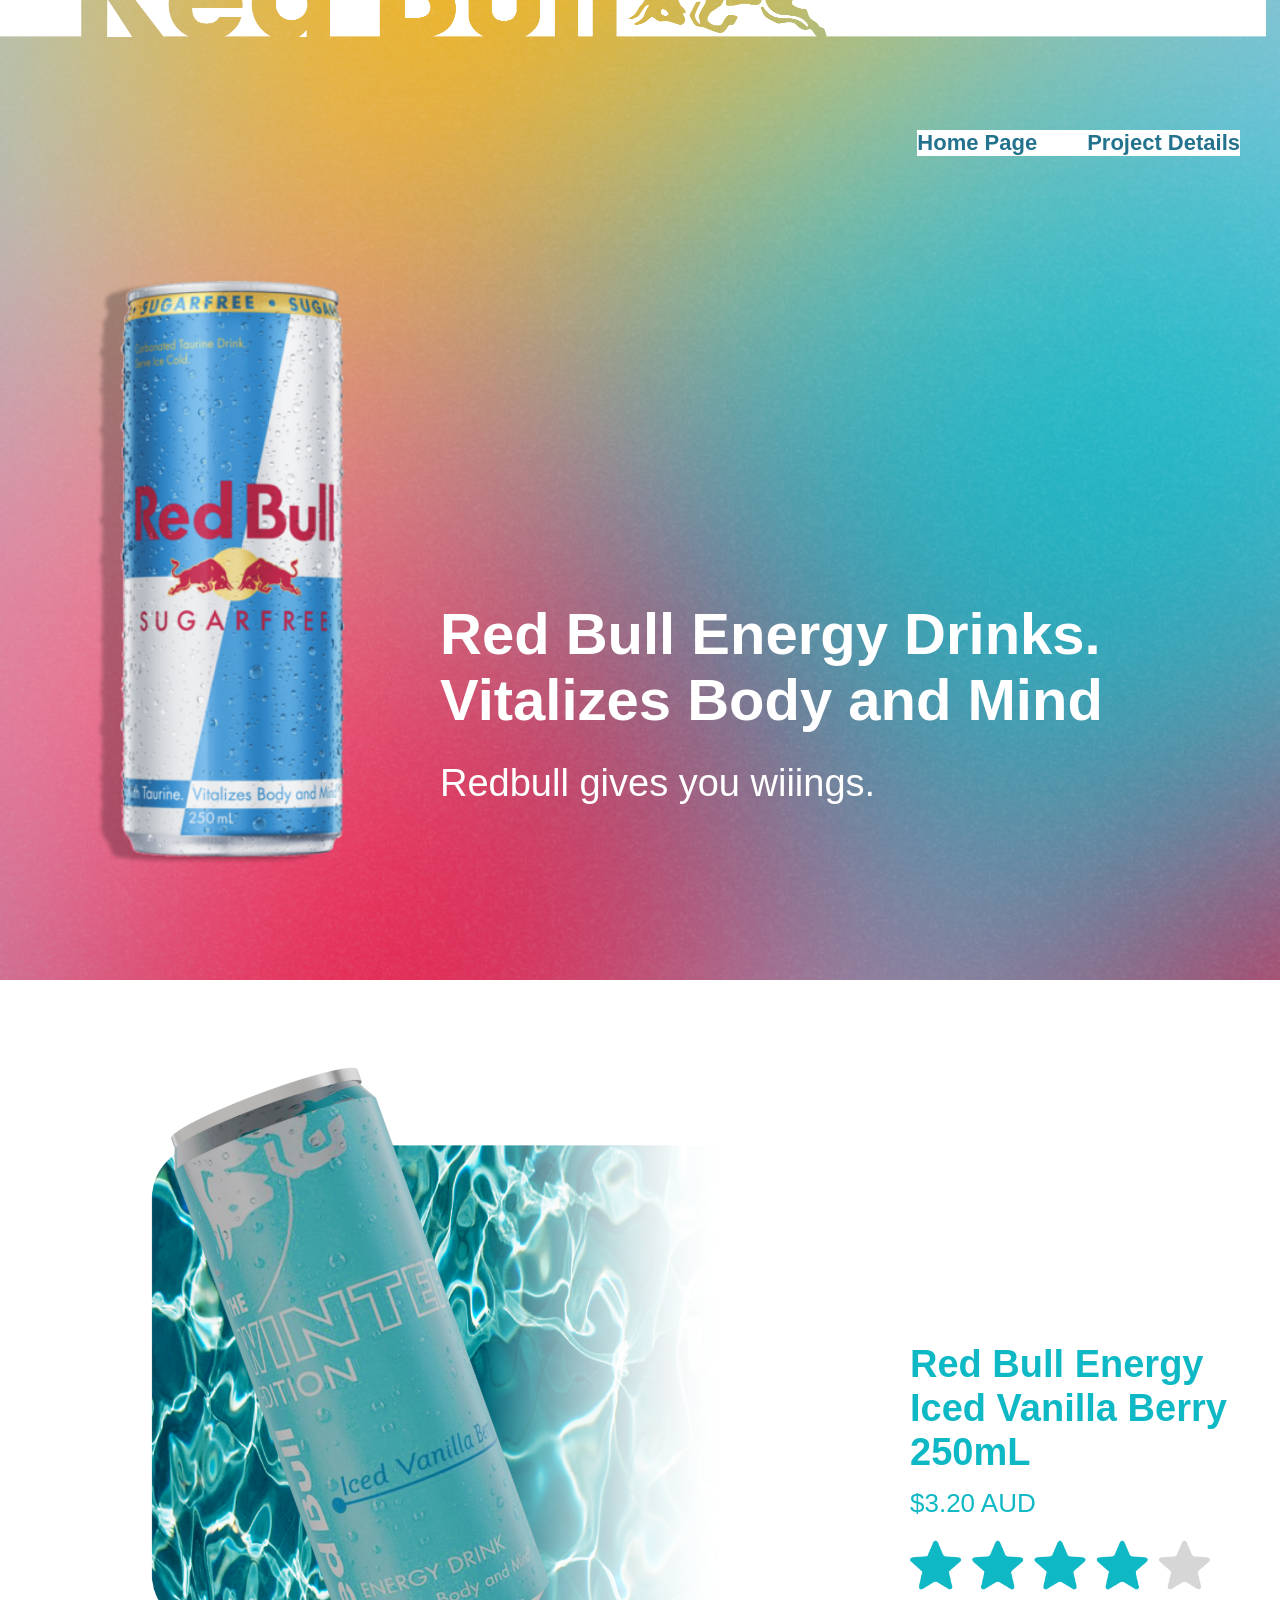
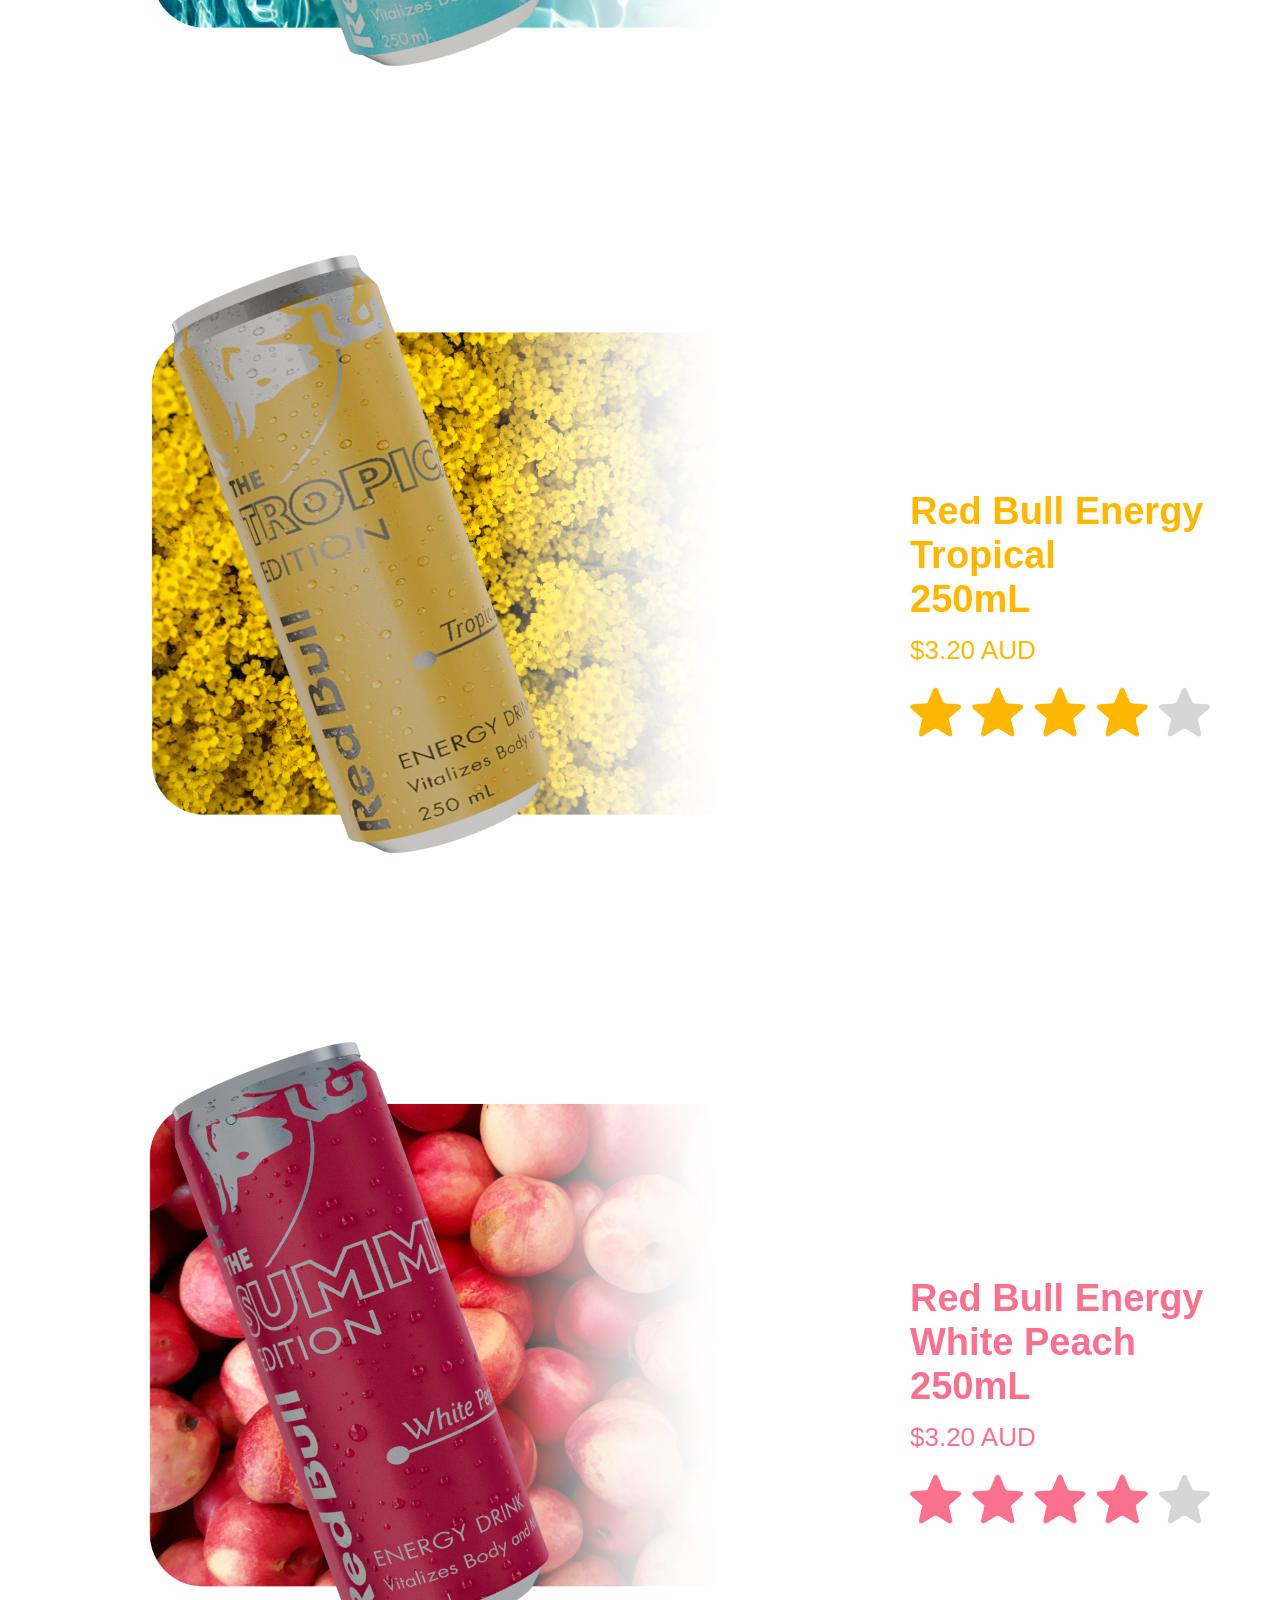
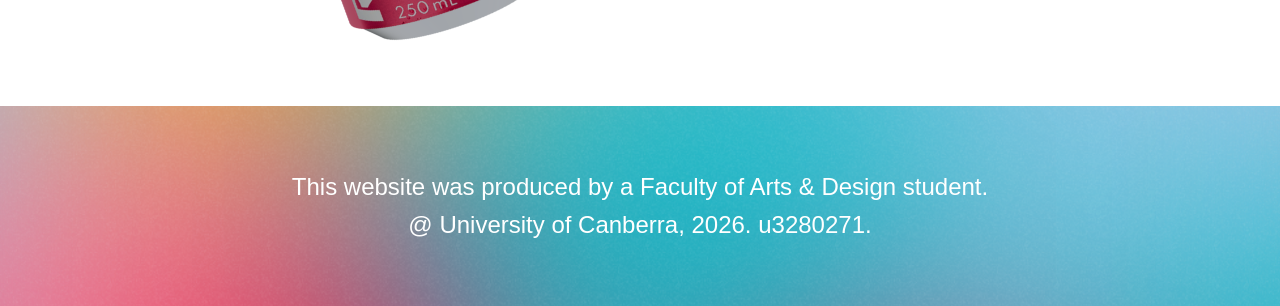
<file: index.html>
<!DOCTYPE html>
<html lang="en">

<head>
    <meta charset="utf-8">
    <meta name="viewport" content="width=device-width, initial-scale=1.0">
    <title>3D Web Design: Red Bull (Home)</title>
    <link rel="stylesheet" type="text/css" href="index.css">
    <link rel="icon" type="image/x-icon" href="Images/favicon.ico" alt="Rebull logo, blue">
</head>
<body>

<header>
    <img class="header-text" src="Images/Header.png" alt="Redbull Logo">

    <nav>
        <ul class="nav-links">
            <li><a href="redbull-index.html">Home Page</a></li>
            <li><a href="redbull-details.html">Project Details</a></li>
        </ul>
    </nav>
</header>

<main>
    <div class="hero">
        <img src="Images/Gradient.png" alt="Gradient background pink/cyan/yellow" class="hero-img">
        <img src="Images/Redbull-CutOut.png" alt="Red bull sugar free" class="cut-out">
        <h1>Red Bull Energy Drinks.</h1>
        <h1>Vitalizes Body and Mind</h1>
        <h2>Redbull gives you wiiings.</h2>
    </div>

    <div class="main">
       <div class="product-section">

<!-- Blue Section -->
<figure class="bluephoto">
    <img src="Images/BackgroundBLUE.png" alt="Background photo of water">

    <div class="text-overlay">
        <h3>Red Bull Energy</h3>
        <h3>Iced Vanilla Berry</h3>
        <h3>250mL</h3>
        <h4>$3.20 AUD</h4>
        <img class="bstars" src="Images/stars-blue.png" alt="4/5 Star Rating">
    </div>
    <div>
        <img class="blue-can" src="Images/Blue Scroll Frames/0001.png">
    </div> 
</figure>

<!-- Yellow Section -->
<figure class="yellowphoto">
    <img src="Images/BackgroundYELLOW.png" alt="Background photo of yellow flowers">

    <div class="text-overlay yellow-text">
        <h3>Red Bull Energy</h3>
        <h3>Tropical</h3>
        <h3>250mL</h3>
        <h4>$3.20 AUD</h4>
        <img class="ystars" src="Images/stars-yellow.png" alt="4/5 Star Rating">
    </div>
    <div>
        <img class="yellow-can" src="Images/Yellow Scroll Frames/0001.png">
    </div> 
</figure>

<!-- Pink Section -->
<figure class="pinkphoto">
    <img src="Images/BackgroundPINK.png" alt="Background photo of peaches">

    <div class="text-overlay pink-text">
        <h3>Red Bull Energy</h3>
        <h3>White Peach</h3>
        <h3>250mL</h3>
        <h4>$3.20 AUD</h4>
        <img class="pstars" src="Images/stars-pink.png" alt="4/5 Star Rating">
    </div>
    <div>
        <img class="pink-can" src="Images/Pink Scroll Frames/0001.png">
    </div> 
</figure>

</div>

</main>

<footer>
    <img src="Images/Gradient.png" alt="Gradient background pink/cyan/yellow">    
    <div class="footer-content">
        <p>This website was produced by a Faculty of Arts & Design student.</p> 
        <p>@ University of Canberra, 2026. u3280271.</p>
    </div>
</footer>

<script src="script.js"defer></script>

</body>
</html>
</file>
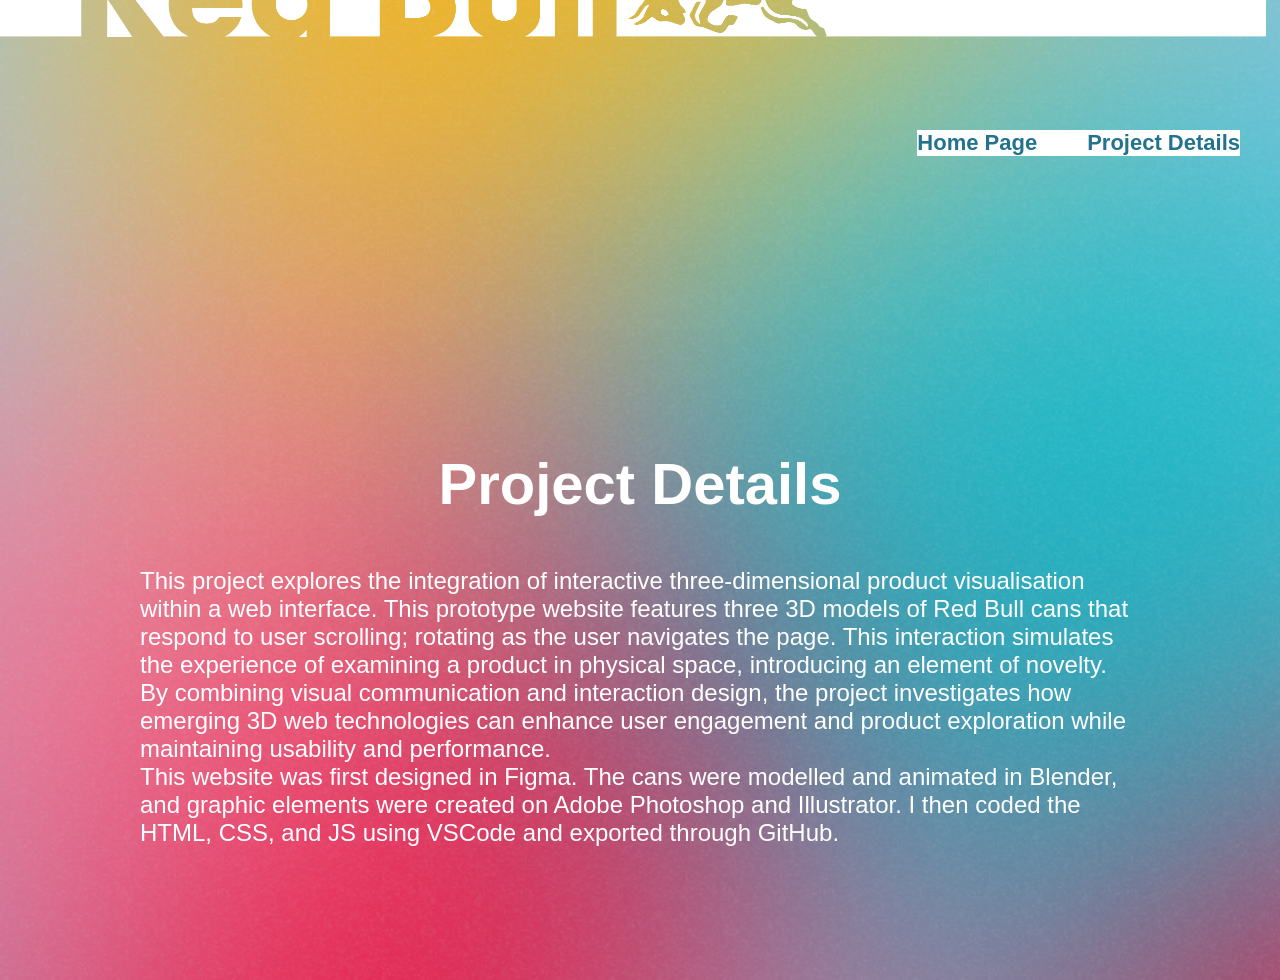
<file: redbull-details.html>
<!DOCTYPE html>
<html lang="en">

<head>
    <meta charset="utf-8">
    <meta name="viewport" content="width=device-width, initial-scale=1.0">
    <title>3D Web Design: Red Bull (Project Details)</title>

    <link rel="stylesheet" type="text/css" href="index.css">
    <link rel="stylesheet" type="text/css" href="index.js">
    <script src="index.js"></script>
    <link rel="icon" type="image/x-icon" href="Images/favicon.ico" alt="Rebull logo, blue">
</head>

<body>

<header>
    <img class="header-text" src="Images/Header.png" alt="Redbull Logo">

    <nav>
        <ul class="nav-links">
            <li><a href="redbull-index.html">Home Page</a></li>
            <li><a href="redbull-details.html">Project Details</a></li>
        </ul>
    </nav>
</header>

<main>
    <div class="hero">
        <img src="Images/Gradient.png" alt="Gradient background pink/cyan/yellow" class="hero-img">
        
        <h5>Project Details</h5>
        <h6> This project explores the integration of interactive three-dimensional product visualisation within a web interface. This prototype website features three 3D models of Red Bull cans that respond to user scrolling; rotating as the user navigates the page. This interaction simulates the experience of examining a product in physical space, introducing an element of novelty. By combining visual communication and interaction design, the project investigates how emerging 3D web technologies can enhance user engagement and product exploration while maintaining usability and performance. </h6>
        <h6>This website was first designed in Figma. The cans were modelled and animated in Blender, and graphic elements were created on Adobe Photoshop and Illustrator. I then coded the HTML, CSS, and JS using VSCode and exported through GitHub.</h6>
    </div>
</main>
</file>
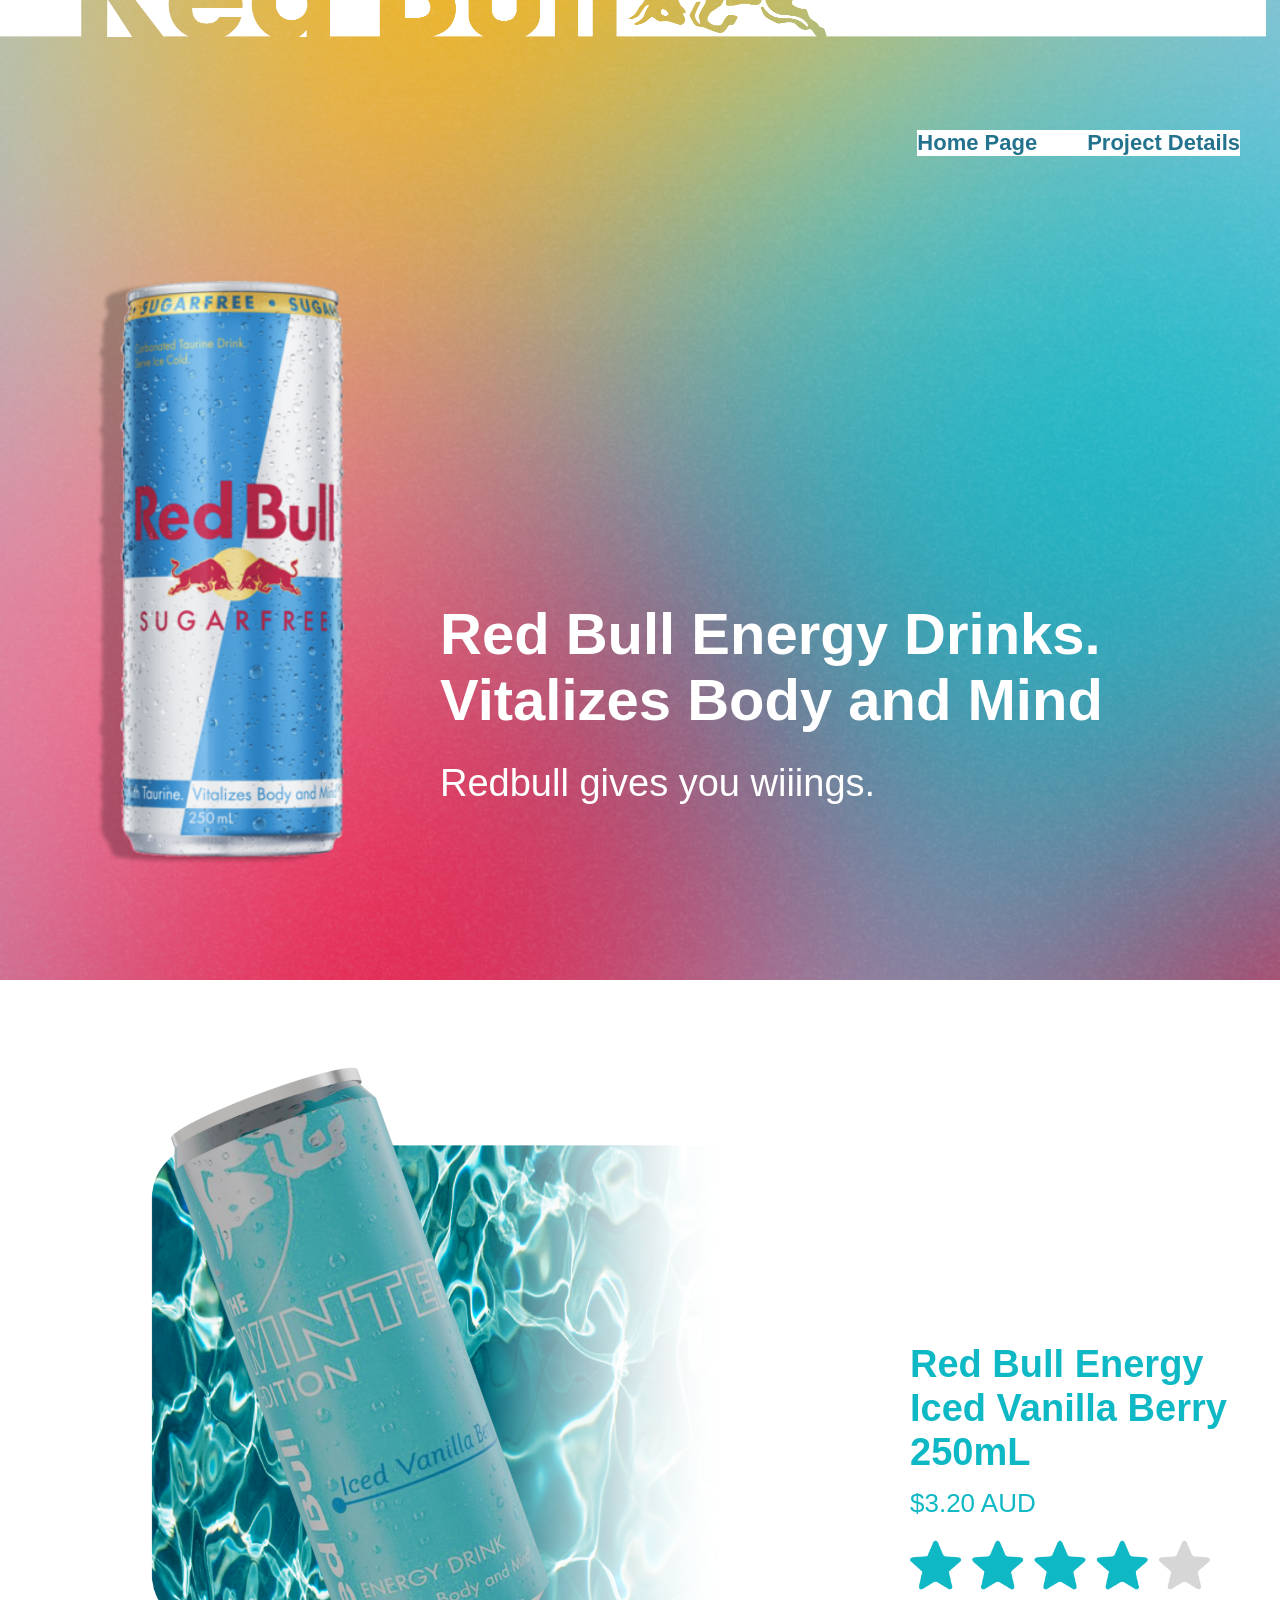
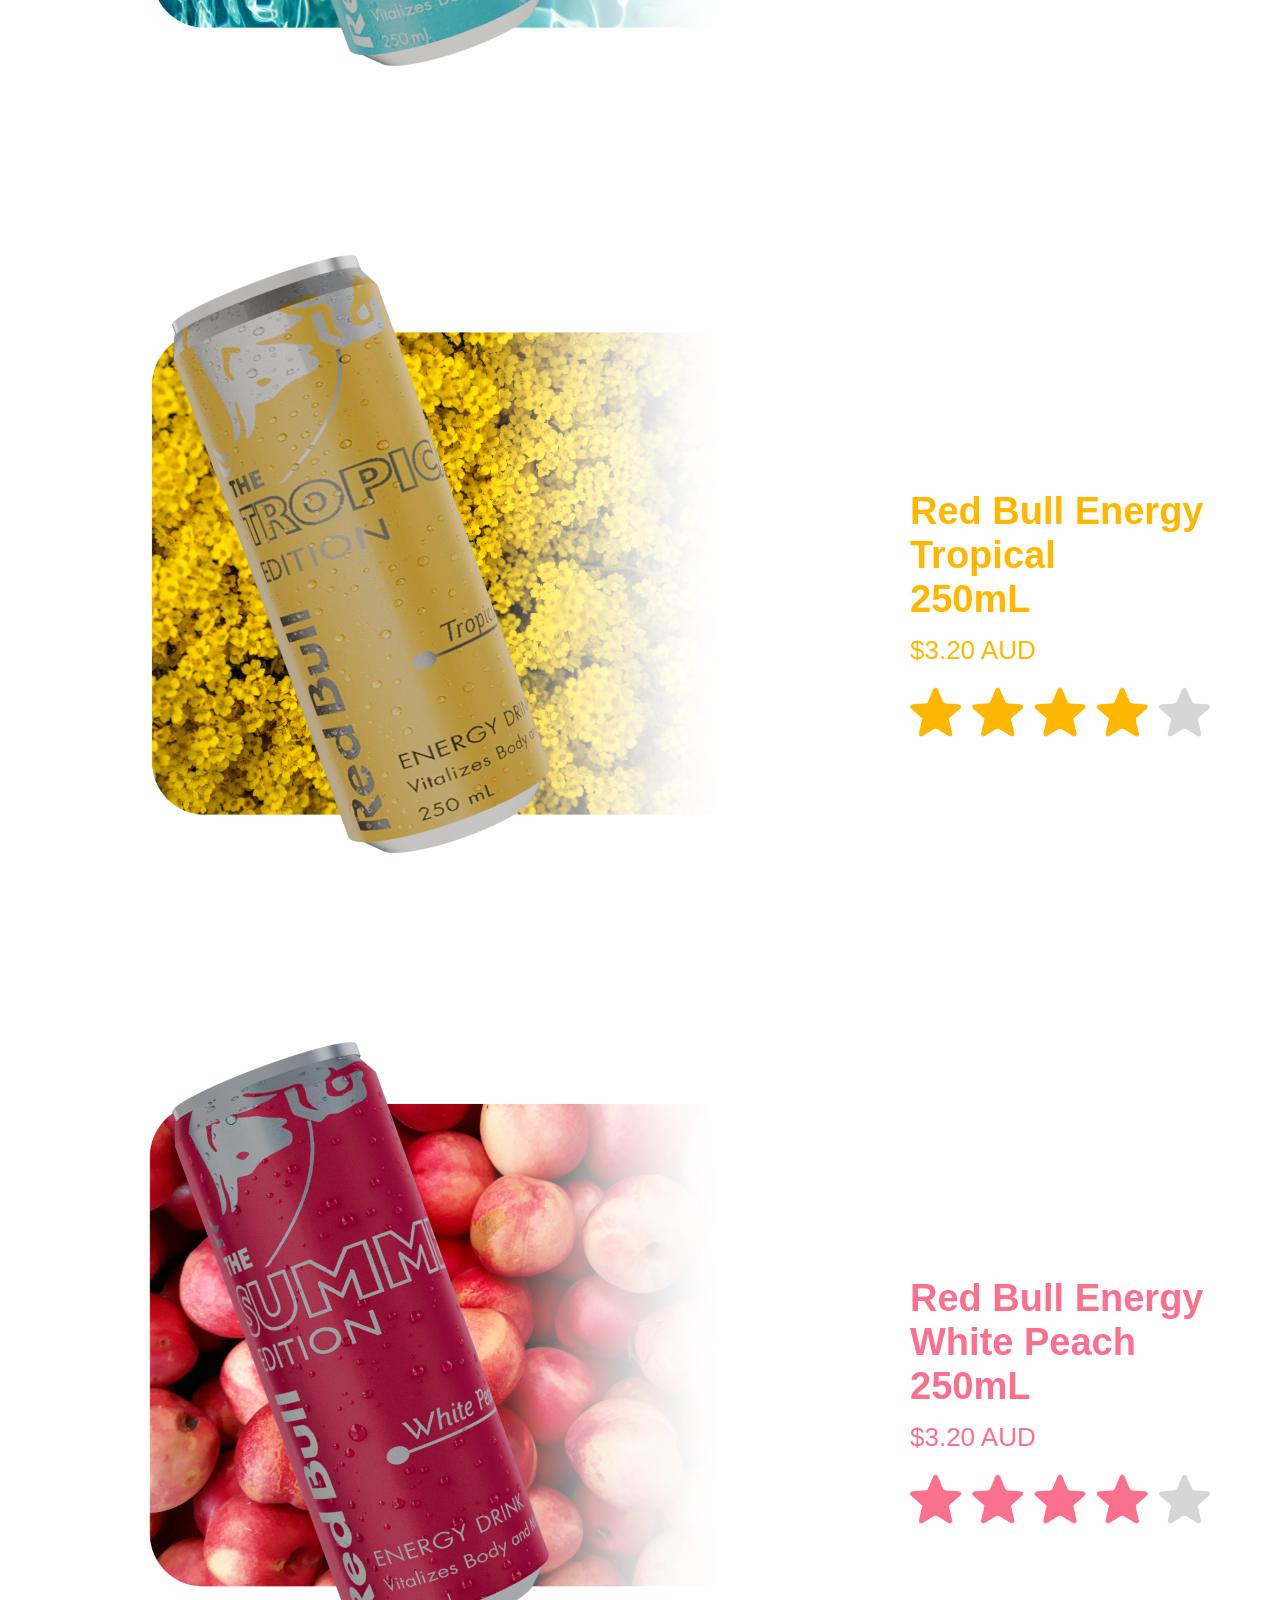
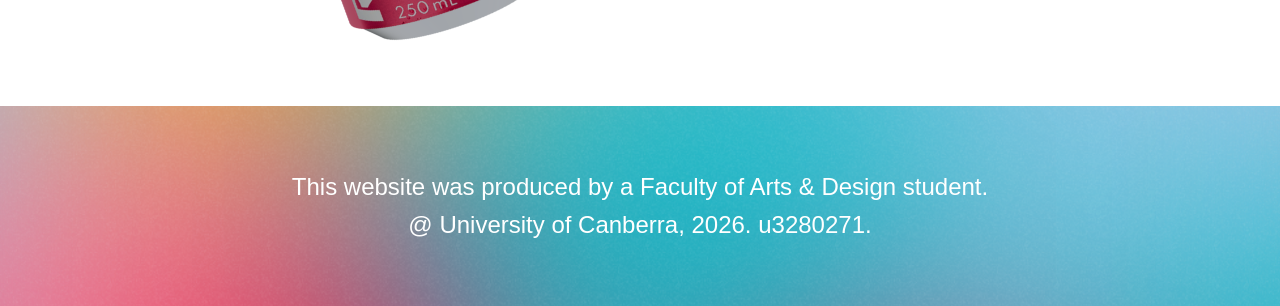
<file: redbull-index.html>
<!DOCTYPE html>
<html lang="en">

<head>
    <meta charset="utf-8">
    <meta name="viewport" content="width=device-width, initial-scale=1.0">
    <title>3D Web Design: Red Bull (Home)</title>
    <link rel="stylesheet" type="text/css" href="index.css">
    <link rel="icon" type="image/x-icon" href="Images/favicon.ico" alt="Rebull logo, blue">
</head>
<body>

<header>
    <img class="header-text" src="Images/Header.png" alt="Redbull Logo">

    <nav>
        <ul class="nav-links">
            <li><a href="redbull-index.html">Home Page</a></li>
            <li><a href="redbull-details.html">Project Details</a></li>
        </ul>
    </nav>
</header>

<main>
    <div class="hero">
        <img src="Images/Gradient.png" alt="Gradient background pink/cyan/yellow" class="hero-img">
        <img src="Images/Redbull-CutOut.png" alt="Red bull sugar free" class="cut-out">
        <h1>Red Bull Energy Drinks.</h1>
        <h1>Vitalizes Body and Mind</h1>
        <h2>Redbull gives you wiiings.</h2>
    </div>

    <div class="main">
       <div class="product-section">

<!-- Blue Section -->
<figure class="bluephoto">
    <img src="Images/BackgroundBLUE.png" alt="Background photo of water">

    <div class="text-overlay">
        <h3>Red Bull Energy</h3>
        <h3>Iced Vanilla Berry</h3>
        <h3>250mL</h3>
        <h4>$3.20 AUD</h4>
        <img class="bstars" src="Images/stars-blue.png" alt="4/5 Star Rating">
    </div>
    <div>
        <img class="blue-can" src="Images/Blue Scroll Frames/0001.png">
    </div> 
</figure>

<!-- Yellow Section -->
<figure class="yellowphoto">
    <img src="Images/BackgroundYELLOW.png" alt="Background photo of yellow flowers">

    <div class="text-overlay yellow-text">
        <h3>Red Bull Energy</h3>
        <h3>Tropical</h3>
        <h3>250mL</h3>
        <h4>$3.20 AUD</h4>
        <img class="ystars" src="Images/stars-yellow.png" alt="4/5 Star Rating">
    </div>
    <div>
        <img class="yellow-can" src="Images/Yellow Scroll Frames/0001.png">
    </div> 
</figure>

<!-- Pink Section -->
<figure class="pinkphoto">
    <img src="Images/BackgroundPINK.png" alt="Background photo of peaches">

    <div class="text-overlay pink-text">
        <h3>Red Bull Energy</h3>
        <h3>White Peach</h3>
        <h3>250mL</h3>
        <h4>$3.20 AUD</h4>
        <img class="pstars" src="Images/stars-pink.png" alt="4/5 Star Rating">
    </div>
    <div>
        <img class="pink-can" src="Images/Pink Scroll Frames/0001.png">
    </div> 
</figure>

</div>

</main>

<footer>
    <img src="Images/Gradient.png" alt="Gradient background pink/cyan/yellow">    
    <div class="footer-content">
        <p>This website was produced by a Faculty of Arts & Design student.</p> 
        <p>@ University of Canberra, 2026. u3280271.</p>
    </div>
</footer>

 <script src="index.js"></script>
</body>
</html>
</file>
<file: index.css>
*{
    margin:0;
    padding:0;
    box-sizing: border-box;
}

body {
    margin: 0;
    padding: 0;
    font-family: Arial, Helvetica, sans-serif;
    background: #fff;
    color: #132232;
    overflow-x: hidden;
    width: 100%;
}

/* Make nav a horizontal container aligned to the right */
nav {
    position: absolute;  /* position relative to header */
    top: 20px;           /* adjust vertical alignment to match header image */
    right: 40px;         /* distance from right edge */
    z-index: 3;          /* above hero image */
}

.nav-links {
    list-style: none;
    display: flex;       /* horizontal layout */
    gap: 50px;         
    margin: 0;
    margin-top: 110px;
    padding: 0;
    background: #fff;
}

.nav-links a {
    text-decoration: none;
    font-weight: 800;
    color: #24738e;
    font-size: 22px;

}

.nav-links :hover{
    color: #d73b67; 
    transition: ease-in 0.5s;
}

.header-text {
    position: absolute;
    top: 0;
    margin-top: -620px;
    left: -78px;
    width:105%; 
    z-index: 2;  
}

.hero-img {
    position: absolute;
    top: -20px;
    height: 1000px;
    left: 0;
    width:160%;
    z-index: 1;
}

.cut-out{
    position: absolute;
    z-index: 3;
    top: 280px;
    left: -80px;
    height: 65%;
    width: auto;
}

h1, h2 {
    position: relative;
    z-index: 4;
    top: 600px;
    left: 440px;
    padding: 0;
    color: #fff;
}

h1 {
    font-weight: 800;
    font-size: 58px;
    padding: 0;
    height: 66px;
}

h2 {
    font-weight: 200;
    padding-top: 30px;
    font-size: 38px;
}

h3 {
    font-weight: 800;
    font-size: 38px;
}

h4 {
    font-weight: 200;
    font-size: 26px;
    padding-top: 20px;
}

h5 {
    position: relative;
    padding: 0;
    color: #fff;
    z-index: 10;
    text-align: center;    
    max-width: 600px;          /* can adjust */
    margin: 0 auto; 
    font-weight: 800;
    font-size: 58px;
    margin-top: 450px;           /* centers the block itself */
}

h6 {
    position: relative;
    padding: 0;
    color: #fff;
    z-index: 10;
    text-align: left;          /* keeps text left-aligned */
    max-width: 1000px;          /* can adjust */
    margin: 0 auto; 
    font-size: 24px;
    font-weight: 400;
    top: 50px;             /* centers the block itself */
}



.main {
    margin-top: 740px;
    z-index: 5;
    display: block;
    left: auto;
    right: auto;
    padding-left: 60px;
    margin-bottom: 0;
}


.bluephoto > img,
.yellowphoto > img,
.pinkphoto > img {
    position: relative;
    width: 70%;
    height: auto;
    padding: 0;
    z-index: 1; /* ensure background stays behind */
    margin-top: 100px;
}

.text-overlay.yellow-text {
    color: #FFB700; 
    margin-top: -40px; 
}

.text-overlay.pink-text {
    color: #FA708F; 
    margin-top: -40px; 
}

.text-overlay.blue-text {
    color: #0FB8C5; 
    margin-top: -40px; 
}



.yellowphoto h3, .yellowphoto h4 {
    color: #FFB700;
}

.pinkphoto h3, .pinkphoto h4 {
    color: #FA708F;
}

h3 {
    margin-top: -30px;
}

h3, h4 {
    line-height: 0.5;
    z-index: 10;
    margin: 10px;
}

.bluephoto {
margin-top: 50px;
}

/* Make the figure the reference point */
.bluephoto, .yellowphoto, .pinkphoto {
    position: relative; /* absolutely positioned children use this as reference */
}

/* Stars overlay */
.bstars, .ystars, .pstars {
    position: relative;  /* flow under text */
    width: 400px !important;       
    height: auto;
    margin-top: -120px;    /* space between text and stars */
    margin-left: -40px;
    z-index: 10;         /* above background */
}

/* Text overlay */
.text-overlay {
    position: absolute;        
    top: 400px;                 /* distance from top of image */
    left: 840px;                /* distance from left */
    z-index: 10;
    display: flex;
    flex-direction: column;    /* stack lines vertically */
    gap: 5px;                  /* space between h3 lines */
    color: #0FB8C5;   
    margin-top: 0px;         /* per section color */
}

.text-overlay h4 {
    margin-top: 0px;
    font-weight: 400;
}

footer {
    height: 200px;           
    position: relative;       /* reference for absolutely positioned content */
    overflow: hidden;
}

footer img {
    height: 100%;             /* fill entire footer height */
    width: 100%;
    object-fit: cover;     
}

.footer-content {
    position: absolute;       /* overlay text on image */
    top: 0;
    left: 0;
    width: 100%;
    height: 100%;
    
    display: flex;            /* use flexbox to center content */
    flex-direction: column;   /* stack vertically */
    justify-content: center;  /* vertical centering */
    align-items: center;      /* horizontal centering */
    
    gap: 10px;                /* space between lines */
    z-index: 10;              /* text above image */
}

.footer-content p {
    font-weight: 400;
    font-size: 24px;    
    color: #ffffff;
    margin: 0;
    line-height: 1.2;
    text-align: center;     
}

.blue-can, .yellow-can, .pink-can {
    position: absolute;
    top: 0;
    left: 0;
    width: 100%;  
    height: auto;
    z-index: 5;     /* above background, below text if needed */
    pointer-events: none; /* prevents interaction issues */
    transform: rotate(-20deg);
}

.blue-can {
    top: 100px;
    left: -350px;
}

.yellow-can {
    top: 100px;
    left: -350px;
}

.pink-can {
    top: 100px;
    left: -350px;
}
</file>
